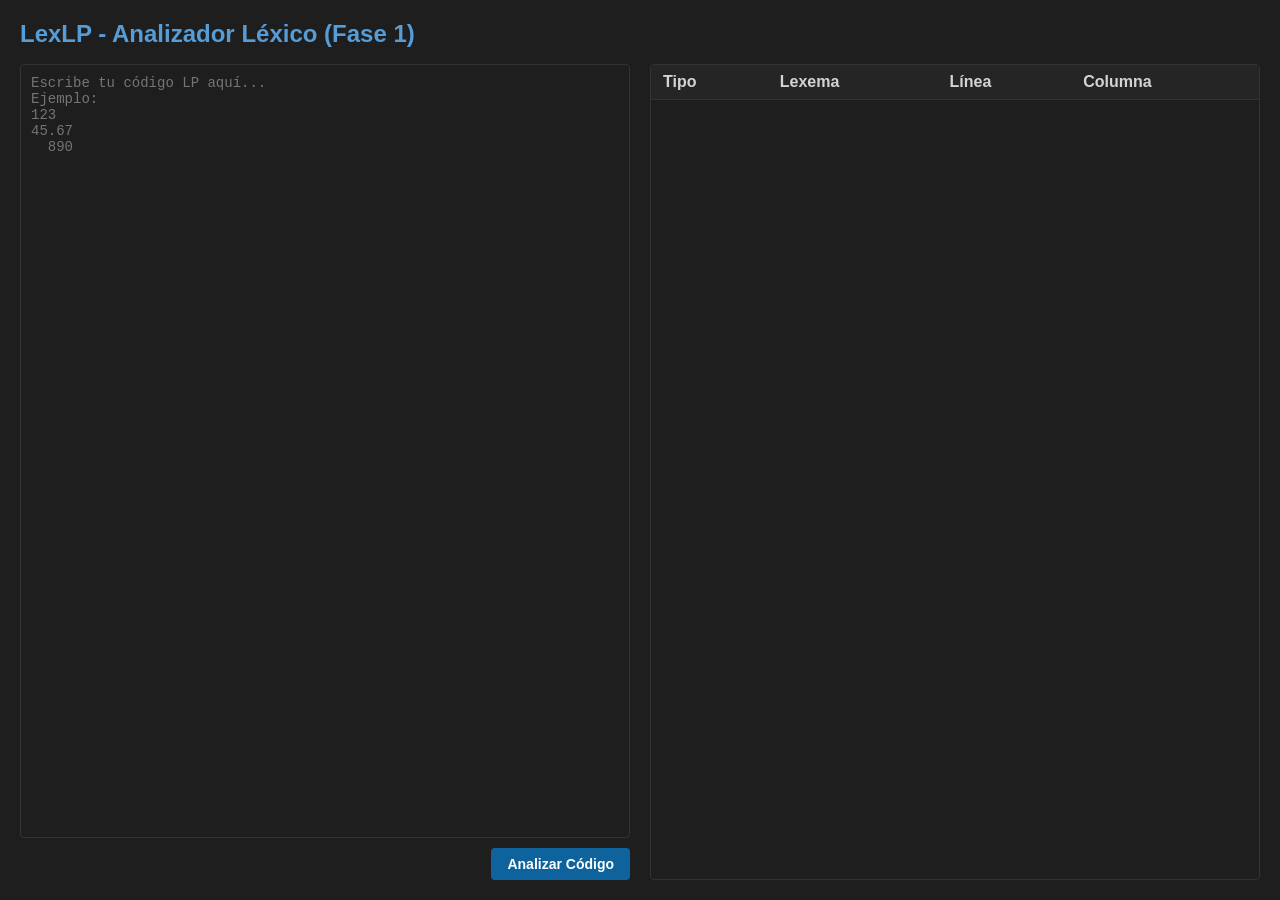
<file: index.html>
<!DOCTYPE html>
<html lang="es">
<head>
    <meta charset="UTF-8">
    <meta name="viewport" content="width=device-width, initial-scale=1.0">
    <title>LexLP</title>
    <style>
        :root {
            --bg-color: #1e1e1e;
            --text-color: #d4d4d4;
            --btn-bg: #0e639c;
            --btn-hover: #1177bb;
            --table-border: #333333;
            --table-header: #252526;
            --table-row-hover: #2a2d2e;
        }
        body {
            background-color: var(--bg-color);
            color: var(--text-color);
            font-family: 'Segoe UI', Tahoma, Geneva, Verdana, sans-serif;
            margin: 0;
            padding: 20px;
            display: flex;
            flex-direction: column;
            height: 100vh;
            box-sizing: border-box;
        }
        h1 {
            margin-top: 0;
            font-size: 1.5rem;
            color: #569cd6;
        }
        .container {
            display: flex;
            flex: 1;
            gap: 20px;
            min-height: 0;
        }
        .left-panel {
            flex: 1;
            display: flex;
            flex-direction: column;
        }
        .right-panel {
            flex: 1;
            display: flex;
            flex-direction: column;
            overflow: hidden;
        }
        textarea {
            flex: 1;
            background-color: #1e1e1e;
            color: #d4d4d4;
            border: 1px solid var(--table-border);
            padding: 10px;
            font-family: 'Consolas', 'Courier New', monospace;
            font-size: 14px;
            resize: none;
            outline: none;
            border-radius: 4px;
        }
        textarea:focus {
            border-color: #007fd4;
        }
        .toolbar {
            margin-top: 10px;
            display: flex;
            justify-content: flex-end;
        }
        button {
            background-color: var(--btn-bg);
            color: white;
            border: none;
            padding: 8px 16px;
            font-size: 14px;
            cursor: pointer;
            border-radius: 4px;
            transition: background-color 0.2s;
            font-weight: 600;
        }
        button:hover {
            background-color: var(--btn-hover);
        }
        .table-container {
            flex: 1;
            overflow-y: auto;
            border: 1px solid var(--table-border);
            background-color: #1e1e1e;
            border-radius: 4px;
        }
        table {
            width: 100%;
            border-collapse: collapse;
        }
        th, td {
            padding: 8px 12px;
            text-align: left;
            border-bottom: 1px solid var(--table-border);
        }
        th {
            background-color: var(--table-header);
            position: sticky;
            top: 0;
            z-index: 1;
            font-weight: 600;
        }
        tr:hover {
            background-color: var(--table-row-hover);
        }
        .num-int { color: #b5cea8; font-weight: bold; }
        .num-dec { color: #dcdcaa; font-weight: bold; }
        .unknown { color: #f44336; font-style: italic; }
    </style>
</head>
<body>
    <h1>LexLP - Analizador Léxico (Fase 1)</h1>
    <div class="container">
        <div class="left-panel">
            <textarea id="codeInput" placeholder="Escribe tu código LP aquí...&#10;Ejemplo:&#10;123&#10;45.67&#10;  890"></textarea>
            <div class="toolbar">
                <button onclick="ejecutarAnalisis()">Analizar Código</button>
            </div>
        </div>
        <div class="right-panel">
            <div class="table-container">
                <table id="tokenTable">
                    <thead>
                        <tr>
                            <th>Tipo</th>
                            <th>Lexema</th>
                            <th>Línea</th>
                            <th>Columna</th>
                        </tr>
                    </thead>
                    <tbody>
                        <!-- Los tokens se insertarán aquí dinámicamente -->
                    </tbody>
                </table>
            </div>
        </div>
    </div>

    <script>
        async function ejecutarAnalisis() {
            const code = document.getElementById('codeInput').value;
            const tbody = document.querySelector('#tokenTable tbody');
            
            try {
                // Llamada nativa C++ a través de webview binding
                const tokens = await window.analizarCodigo(code);
                
                tbody.innerHTML = ''; // Limpiar la tabla actual
                
                if (tokens && tokens.length > 0) {
                    tokens.forEach(token => {
                        const tr = document.createElement('tr');
                        
                        let tipoClass = '';
                        if (token.tipo === 'NUM_INT') tipoClass = 'num-int';
                        else if (token.tipo === 'NUM_DEC') tipoClass = 'num-dec';
                        else tipoClass = 'unknown';

                        tr.innerHTML = `
                            <td class="${tipoClass}">${token.tipo}</td>
                            <td>${token.lexema}</td>
                            <td>${token.linea}</td>
                            <td>${token.columna}</td>
                        `;
                        tbody.appendChild(tr);
                    });
                } else {
                    tbody.innerHTML = '<tr><td colspan="4" style="text-align: center; color: #888;">No se encontraron tokens.</td></tr>';
                }
            } catch (error) {
                console.error("Error al analizar código:", error);
                tbody.innerHTML = `<tr><td colspan="4" style="text-align: center; color: #f44336;">Error de análisis: ${error.message}</td></tr>`;
            }
        }
    </script>
</body>
</html>
</file>
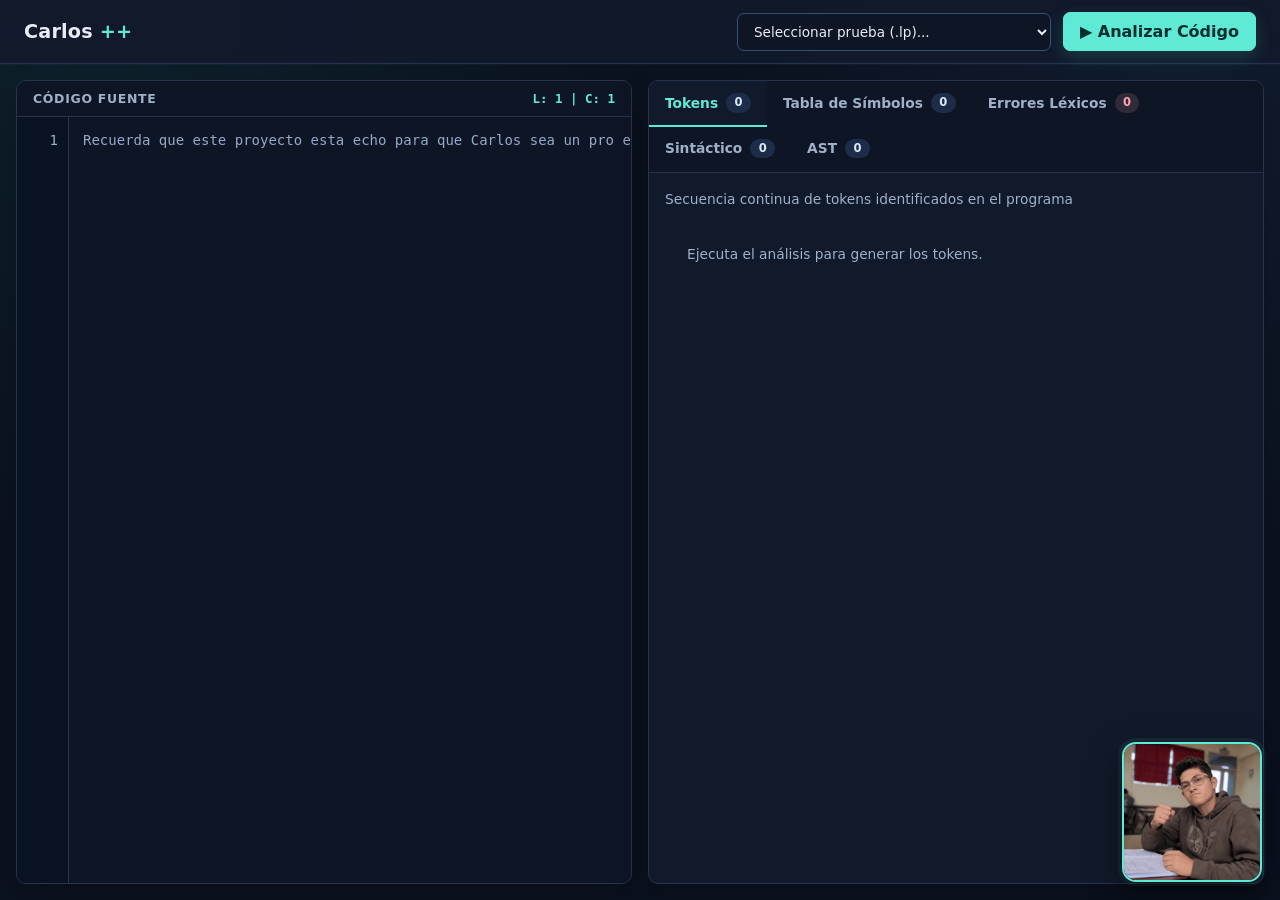
<file: ui/index.html>
<!DOCTYPE html>
<html lang="es">
<head>
  <meta charset="UTF-8">
  <meta name="viewport" content="width=device-width, initial-scale=1.0">
  <title>LexLP Studio</title>
  <link rel="stylesheet" href="style.css">
</head>
<body>

  <!-- Barra de herramientas superior -->
  <header class="topbar">
    <div class="brand">
      <h1>Carlos <span>++</span></h1>
    </div>
    <div class="actions">
      <select id="sampleSelect" class="select-picker" onchange="loadSelectedSample()">
        <option value="" disabled selected>Seleccionar prueba (.lp)...</option>
        <option value="syntax_valid">Sintaxis válida (Entregable 1)</option>
        <option value="syntax_invalid">Sintaxis inválida (falta ;)</option>
        <option value="basic">Prueba Básica (prueba_basica.lp)</option>
        <option value="complete">Prueba Completa (prueba_completa.lp)</option>
        <option value="errors">Prueba de Errores (prueba_errores.lp)</option>
        <option value="edge_cases">Casos Límite (prueba_limite.lp)</option>
        <option value="standard">Ejemplo Estándar LP (@errorLexico)</option>
        <option value="e2_integral">E2: Integral (if/else, while, return)</option>
        <option value="e2_funciones">E2: Funciones y llamadas</option>
        <option value="e2_io">E2: Entrada/Salida y arreglos</option>
      </select>
      <button class="btn btn-primary" onclick="executeAnalysis()">▶ Analizar Código</button>
    </div>
  </header>

  <!-- Contenedor principal Grid -->
  <main class="workspace">

    <!-- MÓDULO 1: Editor de Código Fuente -->
    <section class="panel editor-panel">
      <div class="panel-header">
        <span class="panel-title">Código Fuente</span>
        <span id="lineColCounter" class="status-indicator">L: 1 | C: 1</span>
      </div>
      <div class="editor-wrapper">
        <div id="lineNumbers" class="line-numbers" aria-hidden="true">1</div>
        <textarea id="codeEditor" spellcheck="false" wrap="off" aria-label="Código fuente LP" placeholder="Recuerda que este proyecto esta echo para que Carlos sea un pro en Lenguajes de Programación, por eso tienes que escribir algo aqui! :D 😀"></textarea>
      </div>
    </section>

    <!-- MÓDULO 2: Resultados y Visualización por Pestañas -->
    <section class="panel results-panel">
      <nav class="tabs">
        <button class="tab-btn active" data-tab="tab-tokens">
          Tokens <span id="tokenCount" class="badge-count">0</span>
        </button>
        <button class="tab-btn" data-tab="tab-symbols">
          Tabla de Símbolos <span id="symbolCount" class="badge-count">0</span>
        </button>
        <button class="tab-btn" data-tab="tab-errors">
          Errores Léxicos <span id="errorCount" class="badge-count error-badge">0</span>
        </button>
        <button class="tab-btn" data-tab="tab-syntax">
          Sintáctico <span id="syntaxCount" class="badge-count">0</span>
        </button>
        <button class="tab-btn" data-tab="tab-ast">
          AST <span id="astCount" class="badge-count">0</span>
        </button>
      </nav>

      <div class="tab-content">
        <!-- Pestaña 1: Lista Secuencial de Tokens -->
        <div id="tab-tokens" class="tab-pane active">
          <div class="view-header">
            <p>Secuencia continua de tokens identificados en el programa</p>
          </div>
          <div id="tokensContainer" class="tokens-grid">
            <div class="empty-state">Ejecuta el análisis para generar los tokens.</div>
          </div>
        </div>

        <!-- Pestaña 2: Tabla de Símbolos -->
        <div id="tab-symbols" class="tab-pane">
          <div class="table-scroll">
            <table class="data-table">
              <thead>
                <tr>
                  <th>Posición</th>
                  <th>Identificador (ID)</th>
                </tr>
              </thead>
              <tbody id="symbolTableBody">
                <tr><td colspan="2" class="empty-cell">No hay identificadores registrados.</td></tr>
              </tbody>
            </table>
          </div>
        </div>

        <!-- Pestaña 3: Errores Léxicos -->
        <div id="tab-errors" class="tab-pane">
          <div class="table-scroll">
            <table class="data-table errors-table">
              <thead>
                <tr>
                  <th>Línea</th>
                  <th>Columna</th>
                  <th>Lexema</th>
                  <th>Resultado</th>
                </tr>
              </thead>
              <tbody id="errorsTableBody">
                <tr><td colspan="4" class="empty-cell">Sin errores léxicos detectados.</td></tr>
              </tbody>
            </table>
          </div>
        </div>
        <!-- Pestaña 4: Resultado Sintáctico -->
        <div id="tab-syntax" class="tab-pane">
          <div id="syntaxResult" class="syntax-result syntax-skipped">
            Ejecuta el análisis para conocer el resultado sintáctico.
          </div>
          <div class="table-scroll">
            <table class="data-table syntax-table">
              <thead>
                <tr>
                  <th>Línea</th>
                  <th>Columna</th>
                  <th>Encontrado</th>
                  <th>Esperado</th>
                  <th>Mensaje</th>
                </tr>
              </thead>
              <tbody id="syntaxTableBody">
                <tr><td colspan="5" class="empty-cell">Sin errores sintácticos.</td></tr>
              </tbody>
            </table>
          </div>
        </div>
        <!-- Pestaña 5: Árbol de Sintaxis Abstracta -->
        <div id="tab-ast" class="tab-pane">
          <div class="view-header">
            <p>Árbol de sintaxis abstracta generado por el parser.</p>
          </div>
          <div id="astContainer" class="ast-tree">
            <div class="empty-state">Ejecuta el análisis para generar el AST.</div>
          </div>
        </div>
      </div>
    </section>

  </main>

  <!-- GIF de Carlos, siempre visible en la esquina inferior derecha -->
  <img src="carlos-gif.gif" alt="Carlos" title="Carlos" class="corner-gif"
       draggable="false" loading="eager">

  <script src="app.js"></script>
</body>
</html>
</file>
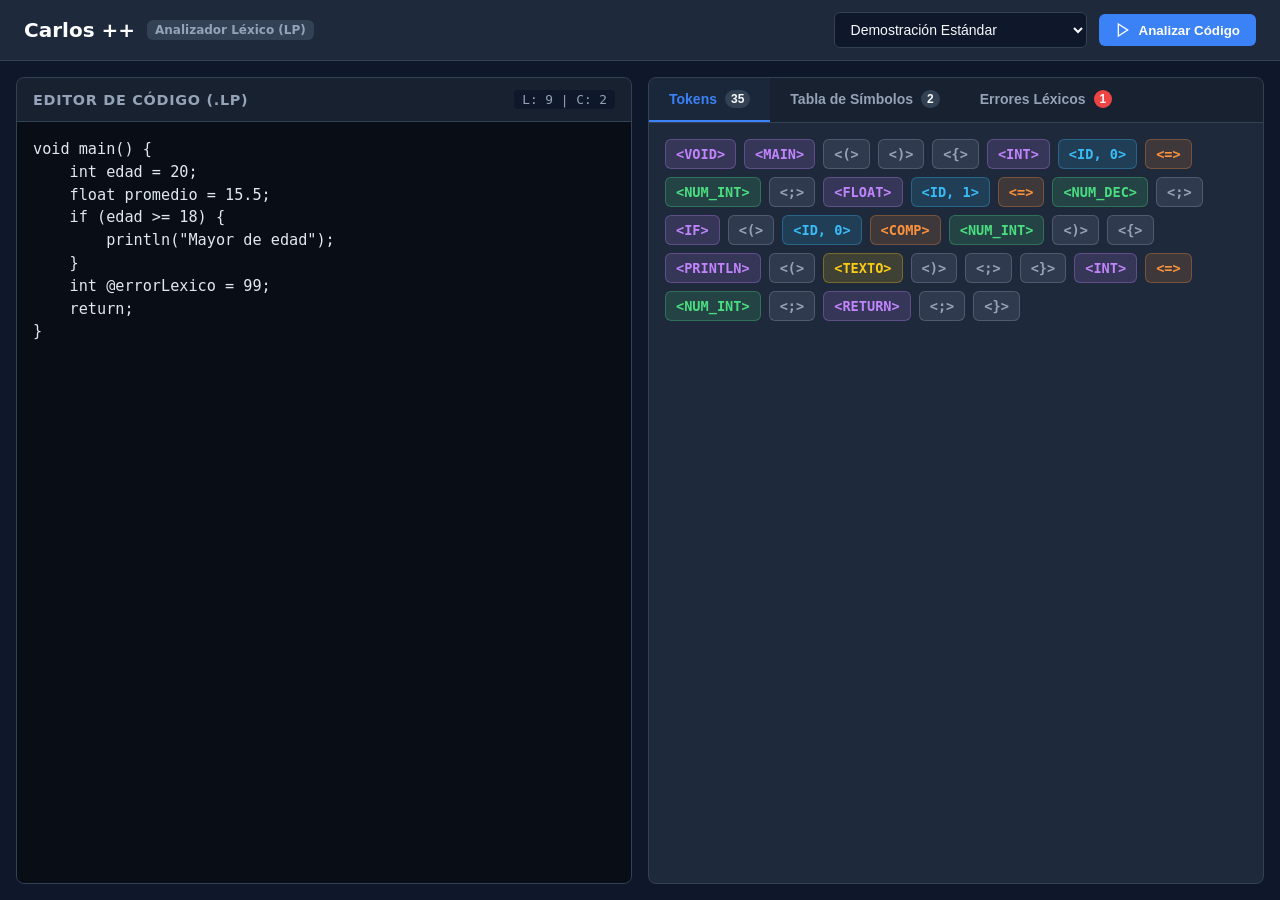
<file: lexer_ui.html>
<!DOCTYPE html>
<html lang="es">
<head>
  <meta charset="UTF-8">
  <meta name="viewport" content="width=device-width, initial-scale=1.0">
  <title>Carlos++ - Analizador Léxico</title>
  <link rel="stylesheet" href="lexer_ui.css">
</head>
<body>
  <div class="app-container">
    <!-- Main Header & Controls -->
    <header class="app-header">
      <div class="brand">
        <h1>Carlos ++</h1>
        <span class="badge">Analizador Léxico (LP)</span>
      </div>
      <div class="toolbar">
        <div class="select-wrapper">
          <select id="sampleSelect">
            <option value="">-- Cargar Programa de Prueba --</option>
            <option value="standard">Demostración Estándar</option>
            <option value="basic">Básico (Variables y Operaciones)</option>
            <option value="complete">Cobertura Completa</option>
            <option value="errors">Errores Léxicos</option>
            <option value="edge_cases">Casos Límite</option>
          </select>
        </div>
        <button id="analyzeBtn" class="btn-primary">
          <svg width="16" height="16" viewBox="0 0 24 24" fill="none" stroke="currentColor" stroke-width="2">
            <polygon points="5 3 19 12 5 21 5 3"></polygon>
          </svg>
          Analizar Código
        </button>
      </div>
    </header>

    <!-- Workspace Grid -->
    <main class="workspace">
      <!-- Panel Izquierdo: Editor -->
      <section class="panel editor-panel">
        <div class="panel-header">
          <h2>Editor de Código (.lp)</h2>
          <span id="lineColCounter" class="status-indicator">L: 1 | C: 1</span>
        </div>
        <div class="editor-wrapper">
          <textarea id="codeEditor" spellcheck="false" placeholder="Escribe tu código fuente aquí..."></textarea>
        </div>
      </section>

      <!-- Panel Derecho: Resultados -->
      <section class="panel results-panel">
        <!-- Navegación de Pestañas -->
        <div class="tabs-nav">
          <button class="tab-btn active" data-tab="tokens">
            Tokens <span id="tokenCount" class="tab-badge">0</span>
          </button>
          <button class="tab-btn" data-tab="symbols">
            Tabla de Símbolos <span id="symbolCount" class="tab-badge">0</span>
          </button>
          <button class="tab-btn" data-tab="errors">
            Errores Léxicos <span id="errorCount" class="tab-badge alert">0</span>
          </button>
        </div>

        <!-- Contenido de Pestañas -->
        <div class="tabs-content">
          <!-- Pestaña Tokens -->
          <div id="tokens" class="tab-pane active">
            <div id="tokensContainer" class="tokens-grid">
              <p class="empty-msg">Ejecuta el análisis para visualizar los tokens generados.</p>
            </div>
          </div>

          <!-- Pestaña Tabla de Símbolos -->
          <div id="symbols" class="tab-pane">
            <div class="table-wrapper">
              <table class="data-table">
                <thead>
                  <tr>
                    <th>Posición</th>
                    <th>Identificador</th>
                  </tr>
                </thead>
                <tbody id="symbolTableBody">
                  <tr>
                    <td colspan="2" class="empty-msg">No hay identificadores.</td>
                  </tr>
                </tbody>
              </table>
            </div>
          </div>

          <!-- Pestaña Errores -->
          <div id="errors" class="tab-pane">
            <div class="table-wrapper">
              <table class="data-table errors-table">
                <thead>
                  <tr>
                    <th>Línea</th>
                    <th>Columna</th>
                    <th>Lexema</th>
                    <th>Mensaje</th>
                  </tr>
                </thead>
                <tbody id="errorsTableBody">
                  <tr>
                    <td colspan="4" class="empty-msg success-msg">✓ Sin errores léxicos.</td>
                  </tr>
                </tbody>
              </table>
            </div>
          </div>
        </div>
      </section>
    </main>
  </div>

  <script src="lexer_ui.js"></script>
</body>
</html>
</file>
<file: ui/style.css>
:root {
  color-scheme: dark;

  /* Fondo y superficies */
  --bg-dark: #0b1220;
  --panel-bg: #111a2b;
  --subpanel-bg: #0e1626;
  --surface-raised: #162238;
  --border-color: #26344d;
  --border-strong: #365074;

  /* Texto */
  --text-main: #e6edf7;
  --text-muted: #9fb0c9;

  /* Acentos */
  --accent: #5eead4;
  --accent-hover: #99f6e4;
  --accent-contrast: #042f2e;
  --accent-soft: rgba(94, 234, 212, 0.12);

  /* Estados */
  --success: #86efac;
  --warning: #fcd34d;
  --error: #fda4af;
  --info: #7dd3fc;

  /* Tokens */
  --token-id: #7dd3fc;
  --token-num: #86efac;
  --token-kw: #c4b5fd;
  --token-op: #fdba74;
  --token-str: #fde68a;
  --token-sym: #cbd5e1;

  --font-code: 'Fira Code', 'Cascadia Code', 'JetBrains Mono', monospace;
}

* {
  box-sizing: border-box;
  margin: 0;
  padding: 0;
}

body {
  background:
    radial-gradient(circle at 8% 0%, rgba(45, 212, 191, 0.08), transparent 34rem),
    radial-gradient(circle at 92% 8%, rgba(96, 165, 250, 0.07), transparent 30rem),
    var(--bg-dark);
  color: var(--text-main);
  font-family: system-ui, -apple-system, 'Segoe UI', sans-serif;
  height: 100vh;
  display: flex;
  flex-direction: column;
  overflow: hidden;
}

::selection {
  background: rgba(94, 234, 212, 0.28);
  color: #ffffff;
}

/* Barra superior */
.topbar {
  background: rgba(17, 26, 43, 0.96);
  border-bottom: 1px solid var(--border-color);
  padding: 12px 24px;
  display: flex;
  justify-content: space-between;
  align-items: center;
  gap: 18px;
  box-shadow: 0 1px 0 rgba(255, 255, 255, 0.025);
}

.brand {
  display: flex;
  align-items: center;
  gap: 10px;
}

.brand h1 {
  font-size: 1.2rem;
  font-weight: 750;
  letter-spacing: 0.01em;
  color: var(--text-main);
}

.brand h1 span {
  color: var(--accent);
}

.actions {
  display: flex;
  gap: 12px;
  align-items: center;
}

/* Botones */
.btn {
  padding: 9px 16px;
  border-radius: 7px;
  font: inherit;
  font-weight: 650;
  cursor: pointer;
  border: 1px solid transparent;
  transition:
    background-color 0.16s ease,
    border-color 0.16s ease,
    color 0.16s ease,
    box-shadow 0.16s ease;
}

.btn:focus-visible,
.select-picker:focus-visible,
.tab-btn:focus-visible {
  outline: 2px solid var(--accent);
  outline-offset: 2px;
}

.btn-primary {
  background: var(--accent);
  border-color: var(--accent);
  color: var(--accent-contrast);
  box-shadow: 0 6px 18px rgba(94, 234, 212, 0.16);
}

.btn-primary:hover {
  background: var(--accent-hover);
  border-color: var(--accent-hover);
  box-shadow: 0 8px 22px rgba(94, 234, 212, 0.24);
}

.btn-secondary {
  background: var(--surface-raised);
  border-color: var(--border-strong);
  color: var(--text-main);
}

.btn-secondary:hover {
  background: #1d2d49;
  border-color: var(--accent);
}

/* Selector de pruebas */
.select-picker {
  background: var(--subpanel-bg);
  color: var(--text-main);
  border: 1px solid var(--border-strong);
  border-radius: 7px;
  padding: 9px 12px;
  font: inherit;
  font-size: 0.85rem;
  outline: none;
  cursor: pointer;
  transition:
    border-color 0.16s ease,
    box-shadow 0.16s ease,
    background-color 0.16s ease;
}

.select-picker:hover {
  border-color: var(--accent);
  background: #101b30;
}

.select-picker:focus {
  border-color: var(--accent);
  box-shadow: 0 0 0 3px var(--accent-soft);
}

.select-picker option {
  background: var(--panel-bg);
  color: var(--text-main);
}

/* Distribución principal */
.workspace {
  display: grid;
  grid-template-columns: 1fr 1fr;
  gap: 16px;
  padding: 16px;
  flex: 1;
  overflow: hidden;
}

.panel {
  background: var(--panel-bg);
  border: 1px solid var(--border-color);
  border-radius: 10px;
  display: flex;
  flex-direction: column;
  overflow: hidden;
  box-shadow:
    0 14px 32px rgba(0, 0, 0, 0.22),
    inset 0 1px 0 rgba(255, 255, 255, 0.025);
}

.panel-header {
  padding: 10px 16px;
  background: var(--subpanel-bg);
  border-bottom: 1px solid var(--border-color);
  display: flex;
  justify-content: space-between;
  align-items: center;
  gap: 12px;
  font-size: 0.78rem;
  font-weight: 650;
  letter-spacing: 0.055em;
  text-transform: uppercase;
  color: var(--text-muted);
}

.status-indicator {
  color: var(--accent);
  font-family: var(--font-code);
  font-size: 0.78rem;
  letter-spacing: 0;
  text-transform: none;
}

/* Editor */
.editor-wrapper {
  flex: 1;
  display: flex;
  min-height: 0;
  background: var(--subpanel-bg);
  overflow: hidden;
}

.line-numbers {
  flex: 0 0 auto;
  min-width: 3.25rem;
  padding: 12px 10px 12px 14px;
  text-align: right;
  color: var(--text-muted);
  background: #091322;
  border-right: 1px solid var(--border-color);
  font-family: var(--font-code);
  font-size: 14px;
  line-height: 1.6;
  font-variant-numeric: tabular-nums;
  user-select: none;
  overflow: hidden;
  white-space: pre;
}

textarea {
  flex: 1;
  min-width: 0;
  min-height: 0;
  padding: 12px 14px;
  background: transparent;
  color: #dbe9ff;
  caret-color: var(--accent);
  border: none;
  outline: none;
  font-family: var(--font-code);
  font-size: 14px;
  line-height: 1.6;
  resize: none;
  tab-size: 4;
  white-space: pre;
  overflow: auto;
}

textarea::placeholder {
  color: #94a9c9;
}

/* Pestañas */
.tabs {
  display: flex;
  flex-wrap: wrap;
  background: var(--subpanel-bg);
  border-bottom: 1px solid var(--border-color);
}

.tab-btn {
  padding: 12px 16px;
  background: transparent;
  border: none;
  border-bottom: 2px solid transparent;
  color: var(--text-muted);
  cursor: pointer;
  font: inherit;
  font-size: 0.86rem;
  font-weight: 650;
  display: flex;
  align-items: center;
  gap: 8px;
  transition:
    color 0.16s ease,
    background-color 0.16s ease,
    border-color 0.16s ease;
}

.tab-btn:hover {
  color: var(--text-main);
  background: rgba(255, 255, 255, 0.035);
}

.tab-btn.active {
  color: var(--accent);
  border-bottom-color: var(--accent);
  background: var(--panel-bg);
}

/* Contadores */
.badge-count {
  min-width: 1.55rem;
  padding: 2px 6px;
  border-radius: 999px;
  background: #1d2d49;
  color: #dbe7fb;
  font-size: 0.72rem;
  font-weight: 700;
  text-align: center;
  line-height: 1.35;
}

.error-badge {
  background: rgba(253, 164, 175, 0.14);
  color: var(--error);
}

/* Contenido de pestañas */
.tab-content {
  flex: 1;
  padding: 16px;
  overflow-y: auto;
}

.tab-pane {
  display: none;
}

.tab-pane.active {
  display: block;
}

.view-header {
  margin-bottom: 14px;
  color: var(--text-muted);
  font-size: 0.86rem;
  line-height: 1.5;
}

.table-scroll {
  max-width: 100%;
  overflow: auto;
  border: 1px solid var(--border-color);
  border-radius: 8px;
}

/* Tokens */
.tokens-grid {
  display: flex;
  flex-wrap: wrap;
  gap: 8px;
}

.token-tag {
  background: var(--subpanel-bg);
  border: 1px solid var(--border-color);
  padding: 6px 10px;
  border-radius: 7px;
  font-family: var(--font-code);
  font-size: 0.83rem;
  font-weight: 600;
  line-height: 1.2;
}

.token-tag.id-token {
  border-color: rgba(125, 211, 252, 0.55);
  color: var(--token-id);
}

.token-tag.num-token {
  border-color: rgba(134, 239, 172, 0.55);
  color: var(--token-num);
}

.token-tag.kw-token {
  border-color: rgba(196, 181, 253, 0.55);
  color: var(--token-kw);
  font-weight: 750;
}

.token-tag.op-token {
  border-color: rgba(253, 186, 116, 0.55);
  color: var(--token-op);
  font-weight: 750;
}

.token-tag.sym-token {
  border-color: var(--border-strong);
  color: var(--token-sym);
}

.token-tag.str-token {
  border-color: rgba(253, 230, 138, 0.55);
  color: var(--token-str);
}

/* Tablas */
.data-table {
  width: 100%;
  border-collapse: collapse;
  font-size: 0.88rem;
}

.data-table th,
.data-table td {
  padding: 10px 12px;
  text-align: left;
  border-bottom: 1px solid var(--border-color);
  vertical-align: top;
}

.data-table th {
  background: var(--surface-raised);
  color: #c8d6ea;
  font-size: 0.76rem;
  font-weight: 750;
  letter-spacing: 0.045em;
  text-transform: uppercase;
  position: sticky;
  top: 0;
  z-index: 1;
}

.data-table tbody tr:last-child td {
  border-bottom: none;
}

.data-table tbody tr:hover {
  background: rgba(255, 255, 255, 0.025);
}

.data-table code {
  color: var(--info);
  font-family: var(--font-code);
}

.errors-table td {
  color: var(--error);
}

.errors-table td:nth-child(3) code {
  color: var(--error);
}

.empty-cell,
.empty-state {
  color: var(--text-muted);
  text-align: center;
  padding: 22px;
  font-size: 0.86rem;
}

/* Resultado sintáctico */
.syntax-result {
  padding: 12px 14px;
  border-radius: 8px;
  margin-bottom: 14px;
  font-weight: 650;
  line-height: 1.45;
  border: 1px solid var(--border-color);
  background: var(--subpanel-bg);
  color: var(--text-main);
}

.syntax-result.syntax-accepted {
  border-color: rgba(134, 239, 172, 0.55);
  color: var(--success);
  background: rgba(134, 239, 172, 0.09);
}

.syntax-result.syntax-rejected {
  border-color: rgba(253, 164, 175, 0.55);
  color: var(--error);
  background: rgba(253, 164, 175, 0.09);
}

.syntax-result.syntax-skipped {
  border-color: rgba(252, 211, 77, 0.55);
  color: var(--warning);
  background: rgba(252, 211, 77, 0.09);
}

.syntax-table td {
  color: var(--text-main);
  vertical-align: top;
}

/* GIF decorativo siempre visible en la esquina inferior derecha. */
.corner-gif {
  position: fixed;
  right: 18px;
  bottom: 18px;
  width: 140px;
  height: 140px;
  object-fit: cover;
  border: 2px solid var(--accent);
  border-radius: 14px;
  background: var(--subpanel-bg);
  box-shadow:
    0 12px 30px rgba(0, 0, 0, 0.55),
    0 0 0 4px rgba(94, 234, 212, 0.08);
  z-index: 1000;
  pointer-events: none;
  user-select: none;
}

/* Barras de desplazamiento */
* {
  scrollbar-width: thin;
  scrollbar-color: var(--border-strong) transparent;
}

*::-webkit-scrollbar {
  width: 10px;
  height: 10px;
}

*::-webkit-scrollbar-track {
  background: transparent;
}

*::-webkit-scrollbar-thumb {
  background: var(--border-strong);
  border: 2px solid transparent;
  border-radius: 999px;
  background-clip: padding-box;
}

*::-webkit-scrollbar-thumb:hover {
  background: #4b688f;
  background-clip: padding-box;
}

@media (max-width: 900px) {
  .topbar {
    padding: 12px 16px;
    flex-wrap: wrap;
  }

  .actions {
    flex-wrap: wrap;
  }

  .workspace {
    grid-template-columns: 1fr;
    padding: 12px;
  }

  .corner-gif {
    width: 100px;
    height: 100px;
    right: 10px;
    bottom: 10px;
  }
}

/* Árbol de sintaxis abstracta */
.ast-tree {
  padding: 16px;
  overflow: auto;
  font-family: "Fira Code", "Cascadia Code", monospace;
  font-size: 0.9rem;
  color: var(--text-main);
}

.ast-tree ul {
  list-style: none;
  margin: 0;
  padding-left: 20px;
  border-left: 1px solid rgba(120, 220, 232, 0.25);
}

.ast-tree .ast-root {
  padding-left: 0;
  border-left: none;
}

.ast-tree li {
  margin: 4px 0;
}

.ast-tree details > summary {
  cursor: pointer;
  padding: 2px 4px;
  border-radius: 4px;
  list-style-position: outside;
}

.ast-tree details > summary:hover {
  background: rgba(120, 220, 232, 0.08);
}

.ast-kind {
  color: var(--accent);
  font-weight: 700;
}

.ast-value {
  color: var(--text-main);
  font-weight: 600;
}

.ast-type {
  color: var(--text-muted);
  font-size: 0.8rem;
}

.ast-role {
  color: #f3b562;
  font-size: 0.78rem;
  margin-right: 6px;
  text-transform: lowercase;
}

.ast-tree .empty-state {
  color: var(--text-muted);
  font-family: inherit;
}
</file>
<file: lexer_ui.css>
:root {
  --bg-main: #0f172a;
  --bg-panel: #1e293b;
  --bg-editor: #090d16;
  --bg-hover: #334155;
  --border-color: #334155;
  --text-main: #f8fafc;
  --text-muted: #94a3b8;
  --primary: #3b82f6;
  --primary-hover: #2563eb;
  --danger: #ef4444;
  --success: #10b981;
  
  /* Colores de Tokens */
  --id-color: #38bdf8;
  --num-color: #4ade80;
  --kw-color: #c084fc;
  --op-color: #fb923c;
  --sym-color: #94a3b8;
  --str-color: #facc15;
}

* {
  box-sizing: border-box;
  margin: 0;
  padding: 0;
}

body {
  font-family: system-ui, -apple-system, BlinkMacSystemFont, 'Segoe UI', Roboto, sans-serif;
  background-color: var(--bg-main);
  color: var(--text-main);
  height: 100vh;
  overflow: hidden;
}

.app-container {
  display: flex;
  flex-direction: column;
  height: 100vh;
}

/* Header */
.app-header {
  display: flex;
  justify-content: space-between;
  align-items: center;
  padding: 12px 24px;
  background-color: var(--bg-panel);
  border-bottom: 1px solid var(--border-color);
}

.brand {
  display: flex;
  align-items: center;
  gap: 12px;
}

.brand h1 {
  font-size: 1.25rem;
  font-weight: 700;
  color: #fff;
}

.badge {
  font-size: 0.75rem;
  background-color: var(--border-color);
  color: var(--text-muted);
  padding: 3px 8px;
  border-radius: 6px;
  font-weight: 600;
}

.toolbar {
  display: flex;
  align-items: center;
  gap: 12px;
}

select {
  background-color: var(--bg-main);
  color: var(--text-main);
  border: 1px solid var(--border-color);
  padding: 8px 12px;
  border-radius: 6px;
  font-size: 0.875rem;
  outline: none;
  cursor: pointer;
}

.btn-primary {
  display: flex;
  align-items: center;
  gap: 8px;
  background-color: var(--primary);
  color: #fff;
  border: none;
  padding: 8px 16px;
  border-radius: 6px;
  font-weight: 600;
  cursor: pointer;
  transition: background-color 0.2s;
}

.btn-primary:hover {
  background-color: var(--primary-hover);
}

/* Workspace */
.workspace {
  display: grid;
  grid-template-columns: 1fr 1fr;
  gap: 16px;
  padding: 16px;
  flex: 1;
  min-height: 0;
}

.panel {
  background-color: var(--bg-panel);
  border: 1px solid var(--border-color);
  border-radius: 8px;
  display: flex;
  flex-direction: column;
  overflow: hidden;
}

.panel-header {
  display: flex;
  justify-content: space-between;
  align-items: center;
  padding: 12px 16px;
  background-color: rgba(0, 0, 0, 0.2);
  border-bottom: 1px solid var(--border-color);
}

.panel-header h2 {
  font-size: 0.9rem;
  font-weight: 600;
  color: var(--text-muted);
  text-transform: uppercase;
  letter-spacing: 0.05em;
}

.status-indicator {
  font-family: monospace;
  font-size: 0.8rem;
  color: var(--text-muted);
  background: var(--bg-main);
  padding: 2px 8px;
  border-radius: 4px;
}

/* Editor */
.editor-wrapper {
  flex: 1;
  position: relative;
}

#codeEditor {
  width: 100%;
  height: 100%;
  background-color: var(--bg-editor);
  color: #e2e8f0;
  border: none;
  padding: 16px;
  font-family: 'Fira Code', 'Consolas', monospace;
  font-size: 0.95rem;
  line-height: 1.5;
  resize: none;
  outline: none;
}

/* Tabs */
.tabs-nav {
  display: flex;
  background-color: rgba(0, 0, 0, 0.2);
  border-bottom: 1px solid var(--border-color);
}

.tab-btn {
  background: none;
  border: none;
  color: var(--text-muted);
  padding: 12px 20px;
  font-size: 0.875rem;
  font-weight: 600;
  cursor: pointer;
  display: flex;
  align-items: center;
  gap: 8px;
  border-bottom: 2px solid transparent;
  transition: all 0.2s;
}

.tab-btn:hover {
  color: var(--text-main);
}

.tab-btn.active {
  color: var(--primary);
  border-bottom-color: var(--primary);
  background-color: rgba(59, 130, 246, 0.05);
}

.tab-badge {
  background-color: var(--border-color);
  color: var(--text-main);
  font-size: 0.75rem;
  padding: 2px 6px;
  border-radius: 10px;
}

.tab-badge.alert {
  background-color: var(--danger);
}

.tabs-content {
  flex: 1;
  position: relative;
  overflow: hidden;
}

.tab-pane {
  display: none;
  height: 100%;
  padding: 16px;
  overflow-y: auto;
}

.tab-pane.active {
  display: block;
}

/* Rendered Token Tags */
.tokens-grid {
  display: flex;
  flex-wrap: wrap;
  gap: 8px;
  align-content: flex-start;
}

.token-tag {
  display: inline-flex;
  align-items: center;
  padding: 6px 10px;
  border-radius: 6px;
  font-family: monospace;
  font-size: 0.85rem;
  font-weight: 600;
  border: 1px solid transparent;
  cursor: help;
  transition: transform 0.1s;
}

.token-tag:hover {
  transform: translateY(-2px);
}

.id-token  { background: rgba(56, 189, 248, 0.15); color: var(--id-color);  border-color: rgba(56, 189, 248, 0.3); }
.num-token { background: rgba(74, 222, 128, 0.15); color: var(--num-color); border-color: rgba(74, 222, 128, 0.3); }
.kw-token  { background: rgba(192, 132, 252, 0.15); color: var(--kw-color); border-color: rgba(192, 132, 252, 0.3); }
.op-token  { background: rgba(251, 146, 60, 0.15); color: var(--op-color);  border-color: rgba(251, 146, 60, 0.3); }
.sym-token { background: rgba(148, 163, 184, 0.15); color: var(--sym-color); border-color: rgba(148, 163, 184, 0.3); }
.str-token { background: rgba(250, 204, 21, 0.15); color: var(--str-color); border-color: rgba(250, 204, 21, 0.3); }

/* Data Tables */
.table-wrapper {
  width: 100%;
  overflow-x: auto;
}

.data-table {
  width: 100%;
  border-collapse: collapse;
  text-align: left;
  font-size: 0.875rem;
}

.data-table th, .data-table td {
  padding: 10px 14px;
  border-bottom: 1px solid var(--border-color);
}

.data-table th {
  color: var(--text-muted);
  font-weight: 600;
  text-transform: uppercase;
  font-size: 0.75rem;
  background-color: rgba(0, 0, 0, 0.1);
}

.data-table td code {
  font-family: monospace;
  background: var(--bg-editor);
  padding: 2px 6px;
  border-radius: 4px;
}

.error-lexeme {
  color: var(--danger);
  border: 1px solid rgba(239, 68, 68, 0.3);
}

.empty-msg {
  color: var(--text-muted);
  text-align: center;
  padding: 20px;
  font-size: 0.9rem;
}

.empty-msg.success-msg {
  color: var(--success);
}

/* Custom Scrollbars */
::-webkit-scrollbar {
  width: 8px;
  height: 8px;
}

::-webkit-scrollbar-track {
  background: var(--bg-main);
}

::-webkit-scrollbar-thumb {
  background: var(--border-color);
  border-radius: 4px;
}

::-webkit-scrollbar-thumb:hover {
  background: var(--text-muted);
}
</file>
